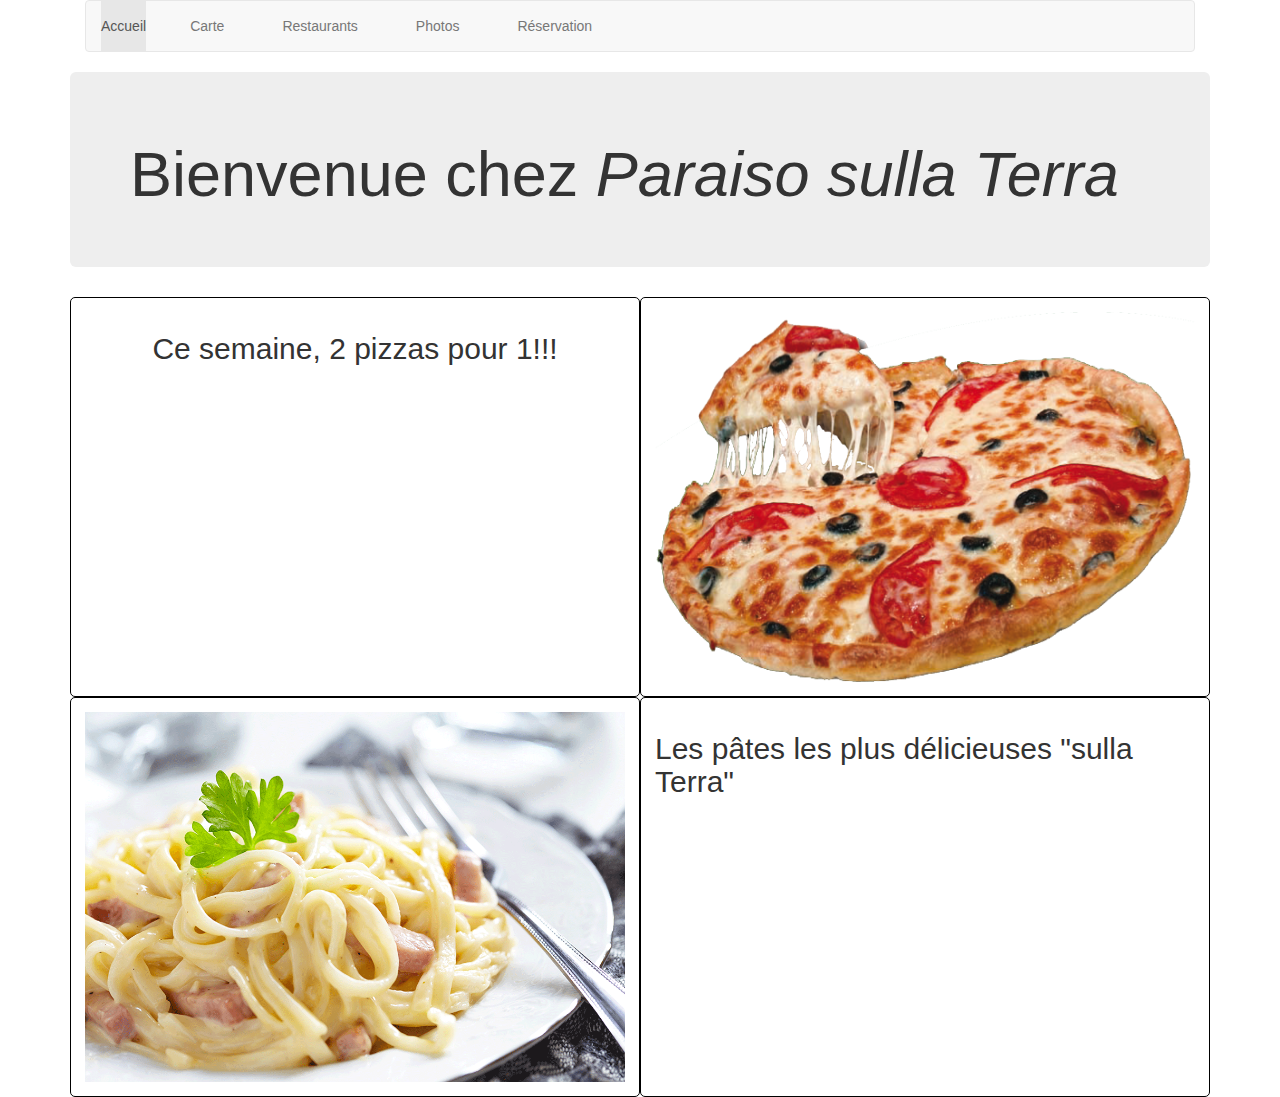
<file: index.html>
<!DOCTYPE html>
<html>
<head>
    <title>accueil</title>
    <link rel="stylesheet" type="text/css" href="style.css">
    <meta charset="utf-8">
    <link rel="stylesheet" href="https://maxcdn.bootstrapcdn.com/bootstrap/3.3.7/css/bootstrap.min.css" integrity="sha3124-BVYiiSIFeK1dGmJRAkycuHAHRg32OmUcww7on3RYdg4Va+PmSTsz/K612vbdEjh4u" crossorigin="anonymous">
    <meta name="viewport" content="width=device-width, initial-scale=1.0">
</head>
<body>

    <!-- un menu  accueil carte photos restaurants contact  -->
    <header>
        <div class="container">
            <nav class="navbar navbar-default">
                <ul class="nav navbar-nav">
                    <li class="active">
                        <a href="index.html">Accueil</a>
                    </li>
                    <li>
                        <a href="Carte.html">Carte</a>
                    </li>
                    <li>
                        <a href="Restaurants.html">Restaurants</a>
                    </li>
                    <li>
                        <a href="Photos1.html">Photos</a>
                    </li>
                    <li><a href="Contact.html">Réservation</a>
                    </li>
                </ul>
            </nav>
        </div>
    </header>

    <div class="container">
        <div class="jumbotron">
            <h1>Bienvenue chez <em>Paraiso sulla Terra</em></h1>
        </div>

        <div class="row accueil">
            <div class="col-md-6 panel-body">
                <h2>Ce semaine, 2 pizzas pour 1!!!</h2>
            </div>
            <div class="col-md-6 panel-body">
                <img src="Pictures/cheesy-pizza.png" alt="Cheesy pizza" class="img-responsive">
            </div>
        </div>

        <div class="row accueil">
        <div class="col-md-6 col-md-push-6 panel-body">
                <h2>Les pâtes les plus délicieuses "sulla Terra"</h2>
            </div>
            <div class="col-md-6 col-md-pull-6 panel-body">
                <img src="Pictures/carbonara.png" alt="Carbonara" class="img-responsive">
            </div>
        </div>
    </div>


</body>
</html>
</file>
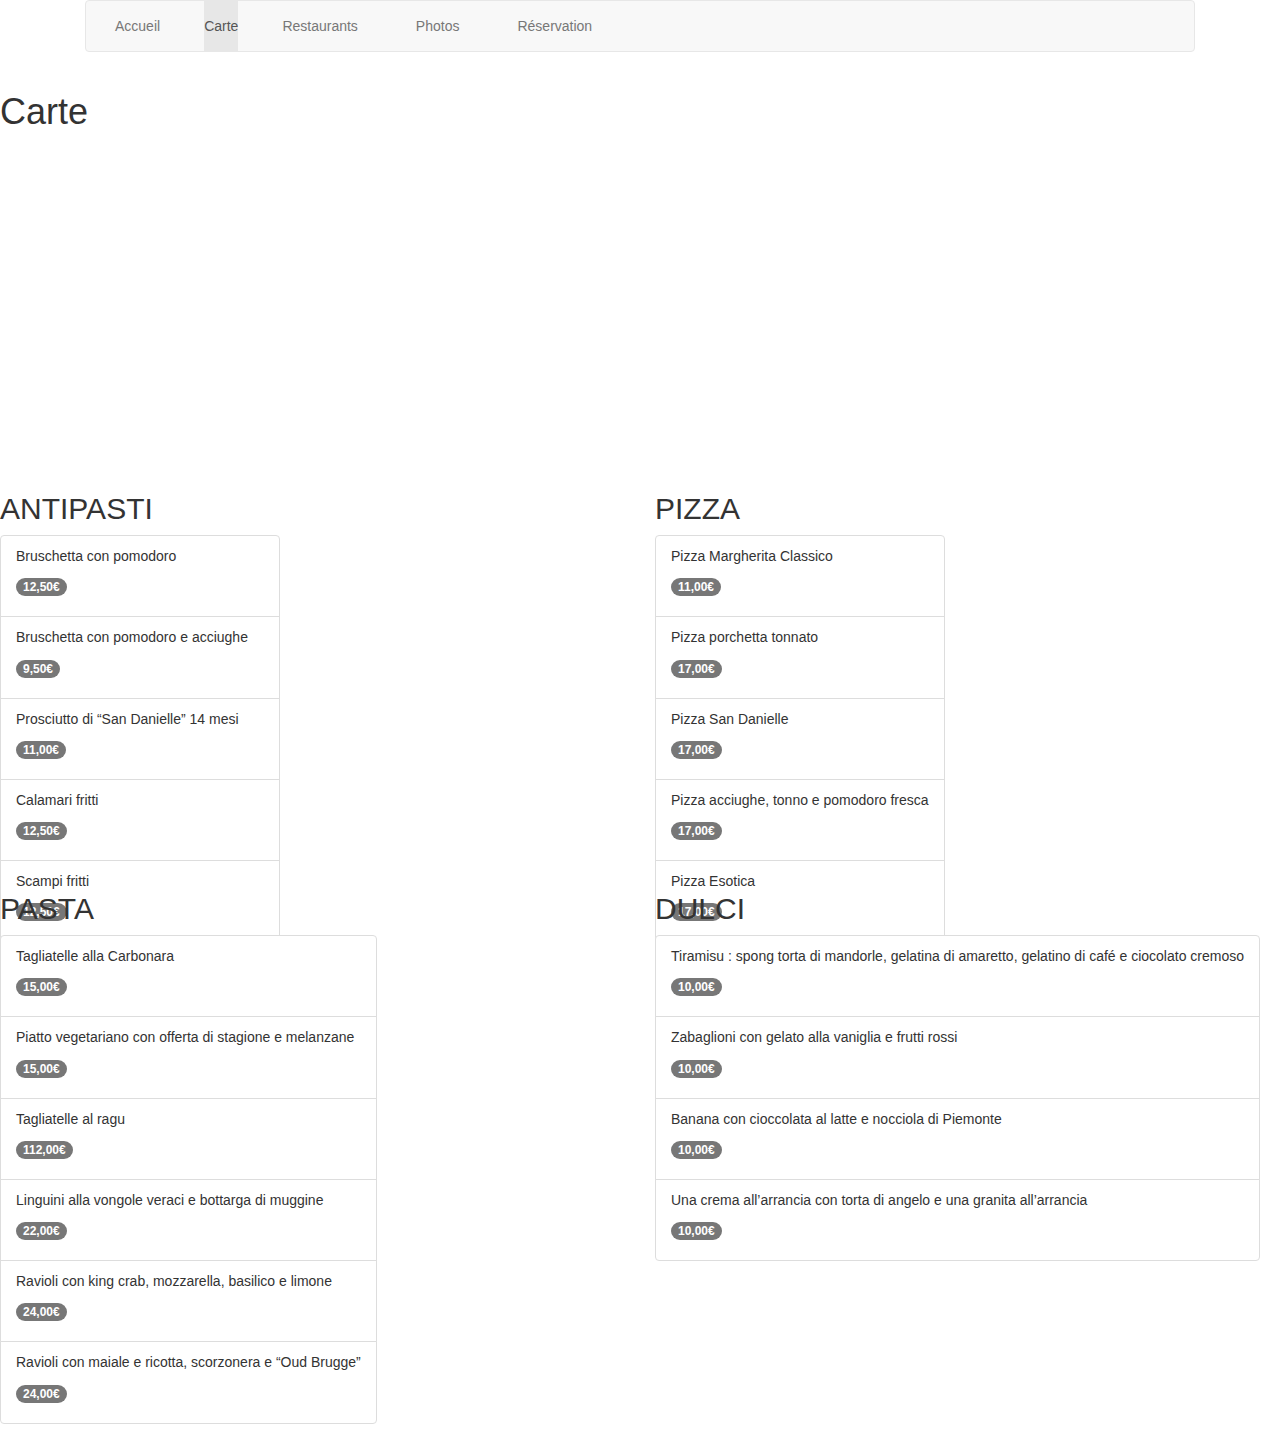
<file: Carte.html>
<!DOCTYPE html>
<html>
<head>
	<title>Carte</title>
	<link rel="stylesheet" type="text/css" href="style.css">
	<link rel="stylesheet" href="https://maxcdn.bootstrapcdn.com/bootstrap/3.3.7/css/bootstrap.min.css" integrity="sha3124-BVYiiSIFeK1dGmJRAkycuHAHRg32OmUcww7on3RYdg4Va+PmSTsz/K612vbdEjh4u" crossorigin="anonymous">
</head>
<body>
	<header>
		<!-- un menu  accueil carte photos restaurants contact  -->

		<div class="container">
			<nav class="navbar navbar-default">			
				<ul class="nav navbar-nav">
					<li>
						<a href="index.html">Accueil</a>
					</li>
					<li class="active">
						<a href="Carte.html">Carte</a>
					</li>
					<li>
						<a href="Restaurants.html">Restaurants</a>
					</li>
					<li>
						<a href="Photos1.html">Photos</a>
					</li>
					<li><a href="Contact.html">Réservation</a>
					</li>
				</ul>
			</nav>
		</div>





	</header>

		<!--Mobile
		************************************************************************************************************************************************************************************************************************************************************************************************************************************
	-->

	<div class="row title">
		<div class="col-md-6"><h1>Carte</h1></div>
	</div>

	<div class="row  antipasti">
		<div class="col-md-6">
			<div class="row">			
				
				<div class="col-md-12 list">
					<h2>ANTIPASTI</h2>
					<ul class="list-group">

						<li class="list-group-item">
							<p>Bruschetta con pomodoro</p>
							<p><span class="badge">12,50€</span></p>
						</li>
						<li class="list-group-item">
							<p>Bruschetta con pomodoro e acciughe</p>
							<p><span class="badge">9,50€</span></p>
						</li>
						<li class="list-group-item">
							<p>Prosciutto di “San Danielle” 14 mesi</p>
							<p><span class="badge">11,00€</span></p>
						</li>
						<li class="list-group-item">
							<p>Calamari fritti</p>
							<p><span class="badge">12,50€</span></p>
						</li>
						<li class="list-group-item">
							<p>Scampi fritti</p>
							<p><span class="badge">12,50€</span></p>
						</li>
						<li class="list-group-item">
							<p>Manzo affumicato e pancetta stagionata</p>
							<p><span class="badge">11,00€</span></p>
						</li>
						<li class="list-group-item">
							<p>Antipasti misto</p>
							<p><span class="badge">17,50€</span></p>
						</li>
						<li class="list-group-item">
							<p>Antipasti misto de luxe</p>
							<p><span class="badge">26,00€</span></p>
						</li>
					</ul>
				</div>
			</div>
		</div>

		<div class="col-md-6">
			
			<div class="row">
				
				<div class="col-md-12">
					<h2>PIZZA</h2>
					<ul class="list-group">

						<li class="list-group-item">
							<p>Pizza Margherita Classico</p>
							<p><span class="badge">11,00€</span></p>
						</li>
						<li class="list-group-item">
							<p>Pizza porchetta tonnato</p>
							<p><span class="badge">17,00€</span></p>
						</li>
						<li class="list-group-item">
							<p>Pizza San Danielle</p>
							<p><span class="badge">17,00€</span></p>
						</li>
						<li class="list-group-item">
							<p>Pizza acciughe, tonno e pomodoro fresca</p>
							<p><span class="badge">17,00€</span></p>
						</li>
						<li class="list-group-item">
							<p>Pizza Esotica</p>
							<p><span class="badge">17,00€</span></p>
						</li>
						<li class="list-group-item">
							<p>Pizza Quattro Formaggi</p>
							<p><span class="badge">17,00€</span></p>
						</li>
					</ul>
				</div>
			</div>
		</div>
	</div>

	<div class="row pasta">
		<div class="col-md-6">
			
			<div class="row">
				
				<div class="col-md-12">
					<h2>PASTA</h2>
					<ul class="list-group">

						<li class="list-group-item">
							<p>Tagliatelle alla Carbonara</p>
							<p><span class="badge">15,00€</span></p>
						</li>
						<li class="list-group-item">
							<p>Piatto vegetariano con offerta di stagione e melanzane</p>
							<p><span class="badge">15,00€</span></p>
						</li>
						<li class="list-group-item">
							<p>Tagliatelle al ragu</p>
							<p><span class="badge">112,00€</span></p>
						</li>
						<li class="list-group-item">
							<p>Linguini alla vongole veraci e bottarga di muggine</p>
							<p><span class="badge">22,00€</span></p>
						</li>
						<li class="list-group-item">
							<p>Ravioli con king crab, mozzarella, basilico e limone</p>
							<p><span class="badge">24,00€</span></p>
						</li>
						<li class="list-group-item">
							<p>Ravioli con maiale e ricotta, scorzonera e “Oud Brugge”</p>
							<p><span class="badge">24,00€</span></p>
						</li>
					</ul>
				</div>
			</div>
		</div>

		<div class="col-md-6">
			
			<div class="row">
				<div class="col-md-12">
					<h2>DULCI</h2>
					<ul class="list-group">
						<li class="list-group-item">
							<p>Tiramisu : spong torta di mandorle, gelatina di amaretto, gelatino di café e ciocolato cremoso</p>
							<p><span class="badge">10,00€</span></p>
						</li>
						<li class="list-group-item">
							<p>Zabaglioni con gelato alla vaniglia e frutti rossi</p>
							<p><span class="badge">10,00€</span></p>
						</li>
						<li class="list-group-item">
							<p>Banana con cioccolata al latte e nocciola di Piemonte</p>
							<p><span class="badge">10,00€</span></p>
						</li>
						<li class="list-group-item">
							<p>Una crema all’arrancia con torta di angelo e una granita all’arrancia</p>
							<p><span class="badge">10,00€</span></p>
						</li>
					</ul>
				</div>
			</div>
		</div>				
	</div>
</div>
</body>
</html>
</file>
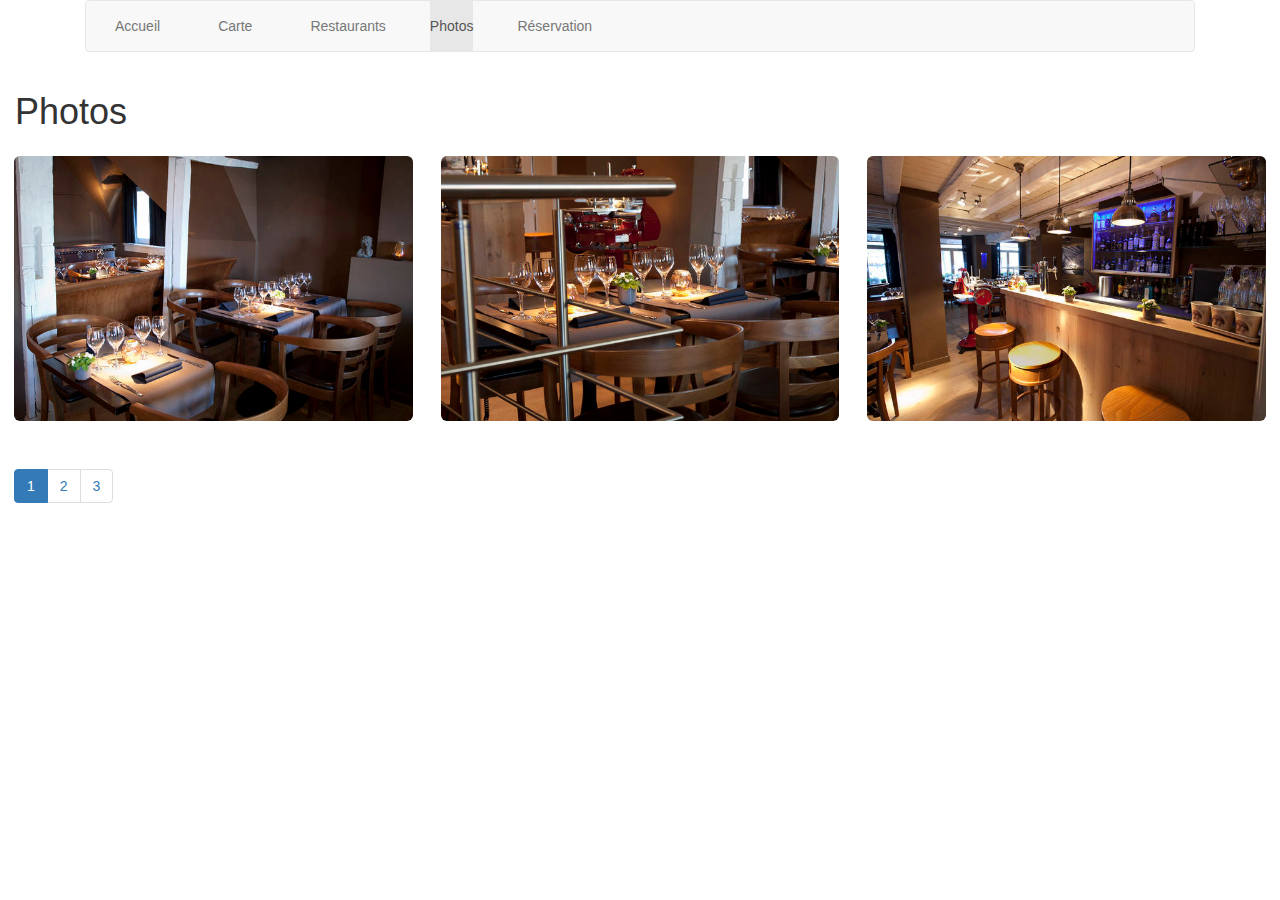
<file: Photos1.html>
<!DOCTYPE html>
<html>
<head>
	<title>Photos</title>
	<link rel="stylesheet" type="text/css" href="style.css">
	<meta charset="utf-8">
	<link rel="stylesheet" href="https://maxcdn.bootstrapcdn.com/bootstrap/3.3.7/css/bootstrap.min.css" integrity="sha3124-BVYiiSIFeK1dGmJRAkycuHAHRg32OmUcww7on3RYdg4Va+PmSTsz/K612vbdEjh4u" crossorigin="anonymous">
</head>
<body>

	<!-- un menu  accueil carte photos restaurants contact  -->
	<header>
		<div class="container">
			<nav class="navbar navbar-default">
				<ul class="nav navbar-nav">
					<li>
						<a href="index.html">Accueil</a>
					</li>
					<li>
						<a href="Carte.html">Carte</a>
					</li>
					<li>
						<a href="Restaurants.html">Restaurants</a>
					</li>
					<li class="active">
						<a href="Photos1.html">Photos</a>
					</li>
					<li><a href="Contact.html">Réservation</a>
					</li>
				</ul>
			</nav>
		</div>
	</header>

	<div class="container-fluid">
		<div class="row">
			<div class="col-xs-12 col-md-12"><h1>Photos</h1></div>
		</div>
		<div class="row photos">
			<div class="col-md-4">
				<img src="Pictures/Photo1.jpg" class="img-responsive img-rounded">
			</div>
			<div class="col-md-4">
				<img src="Pictures/Photo2.jpg" class="img-responsive img-rounded">
			</div>
			<div class="col-md-4">
				<img src="Pictures/Photo3.jpg" class="img-responsive img-rounded">
			</div>
		</div>

		<div class="row">
			<ul class="pagination">
				<li class="active"><a href="Photos1.html">1</a></li>
				<li><a href="Photos2.html">2</a></li>
				<li><a href="Photos3.html">3</a></li>
			</ul>
		</div>
	</div>
</body>
</html>
</file>
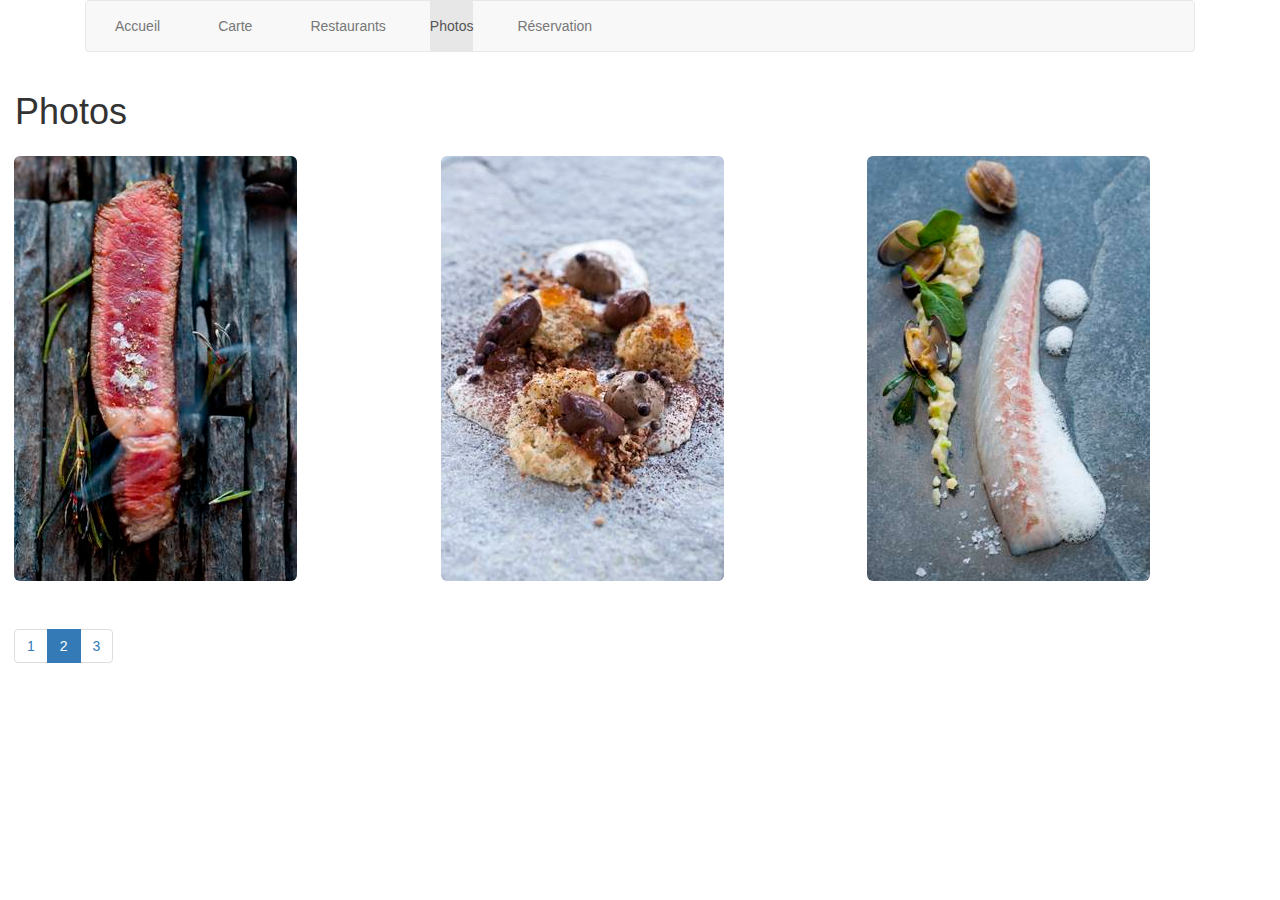
<file: Photos2.html>
<!DOCTYPE html>
<html>
<head>
	<title>Photos</title>
	<link rel="stylesheet" type="text/css" href="style.css">
	<meta charset="utf-8">
	<link rel="stylesheet" href="https://maxcdn.bootstrapcdn.com/bootstrap/3.3.7/css/bootstrap.min.css" integrity="sha3124-BVYiiSIFeK1dGmJRAkycuHAHRg32OmUcww7on3RYdg4Va+PmSTsz/K612vbdEjh4u" crossorigin="anonymous">
</head>
<body>

	<!-- un menu  accueil carte photos restaurants contact  -->
	<header>
		<div class="container">
			<nav class="navbar navbar-default">
				<ul class="nav navbar-nav">
					<li>
						<a href="index.html">Accueil</a>
					</li>
					<li>
						<a href="Carte.html">Carte</a>
					</li>
					<li>
						<a href="Restaurants.html">Restaurants</a>
					</li>
					<li class="active">
						<a href="Photos1.html">Photos</a>
					</li>
					<li><a href="Contact.html">Réservation</a>
					</li>
				</ul>
			</nav>
		</div>
	</header>

	<div class="container-fluid">
		<div class="row">
			<div class="col-xs-12 col-md-12"><h1>Photos</h1></div>
		</div>
		<div class="row photos">
			<div class="col-md-4">
				<img src="Pictures/Photo4.jpg" class="img-responsive img-rounded">
			</div>
			<div class="col-md-4">
				<img src="Pictures/Photo5.jpg" class="img-responsive img-rounded">
			</div>
			<div class="col-md-4">
				<img src="Pictures/Photo6.jpg" class="img-responsive img-rounded">
			</div>
		</div>

		<div class="row">
			<ul class="pagination">
				<li><a href="Photos1.html">1</a></li>
				<li class="active"><a href="Photos2.html">2</a></li>
				<li><a href="Photos3.html">3</a></li>
			</ul>
		</div>
	</div>
</body>
</html>
</file>
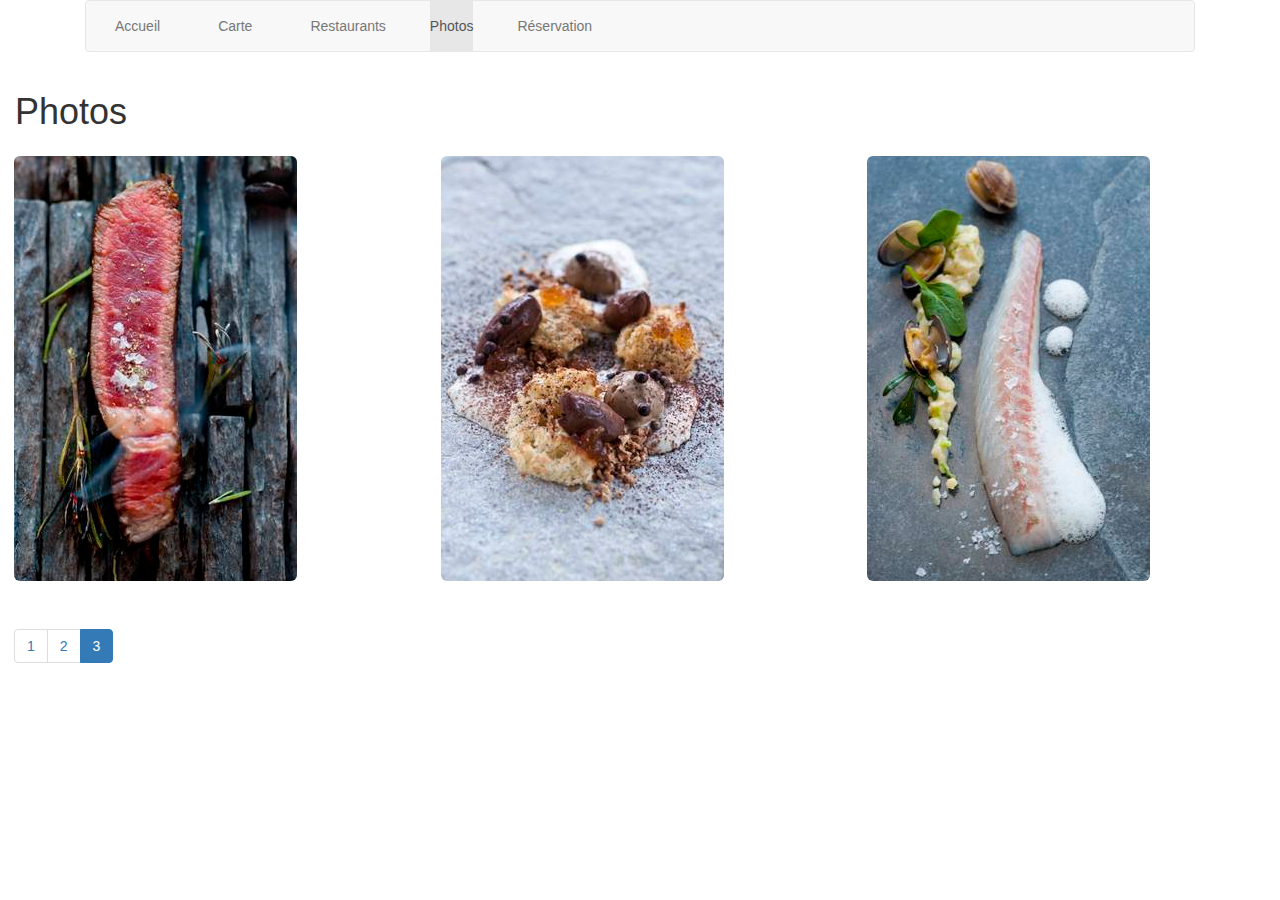
<file: Photos3.html>
<!DOCTYPE html>
<html>
<head>
	<title>Photos</title>
	<link rel="stylesheet" type="text/css" href="style.css">
	<meta charset="utf-8">
	<link rel="stylesheet" href="https://maxcdn.bootstrapcdn.com/bootstrap/3.3.7/css/bootstrap.min.css" integrity="sha3124-BVYiiSIFeK1dGmJRAkycuHAHRg32OmUcww7on3RYdg4Va+PmSTsz/K612vbdEjh4u" crossorigin="anonymous">
</head>
<body>

	<!-- un menu  accueil carte photos restaurants contact  -->
	<header>
		<div class="container">
			<nav class="navbar navbar-default">
				<ul class="nav navbar-nav">
					<li>
						<a href="index.html">Accueil</a>
					</li>
					<li>
						<a href="Carte.html">Carte</a>
					</li>
					<li>
						<a href="Restaurants.html">Restaurants</a>
					</li>
					<li class="active">
						<a href="Photos1.html">Photos</a>
					</li>
					<li><a href="Contact.html">Réservation</a>
					</li>
				</ul>
			</nav>
		</div>
	</header>

	<div class="container-fluid">
		<div class="row">
			<div class="col-xs-12 col-md-12"><h1>Photos</h1></div>
		</div>
		<div class="row photos">
			<div class="col-md-4">
				<img src="Pictures/Photo4.jpg" class="img-responsive img-rounded">
			</div>
			<div class="col-md-4">
				<img src="Pictures/Photo5.jpg" class="img-responsive img-rounded">
			</div>
			<div class="col-md-4">
				<img src="Pictures/Photo6.jpg" class="img-responsive img-rounded">
			</div>
		</div>

		<div class="row">
			<ul class="pagination">
				<li><a href="Photos1.html">1</a></li>
				<li><a href="Photos2.html">2</a></li>
				<li class="active"><a href="Photos3.html">3</a></li>
			</ul>
		</div>
	</div>
</body>
</html>
</file>
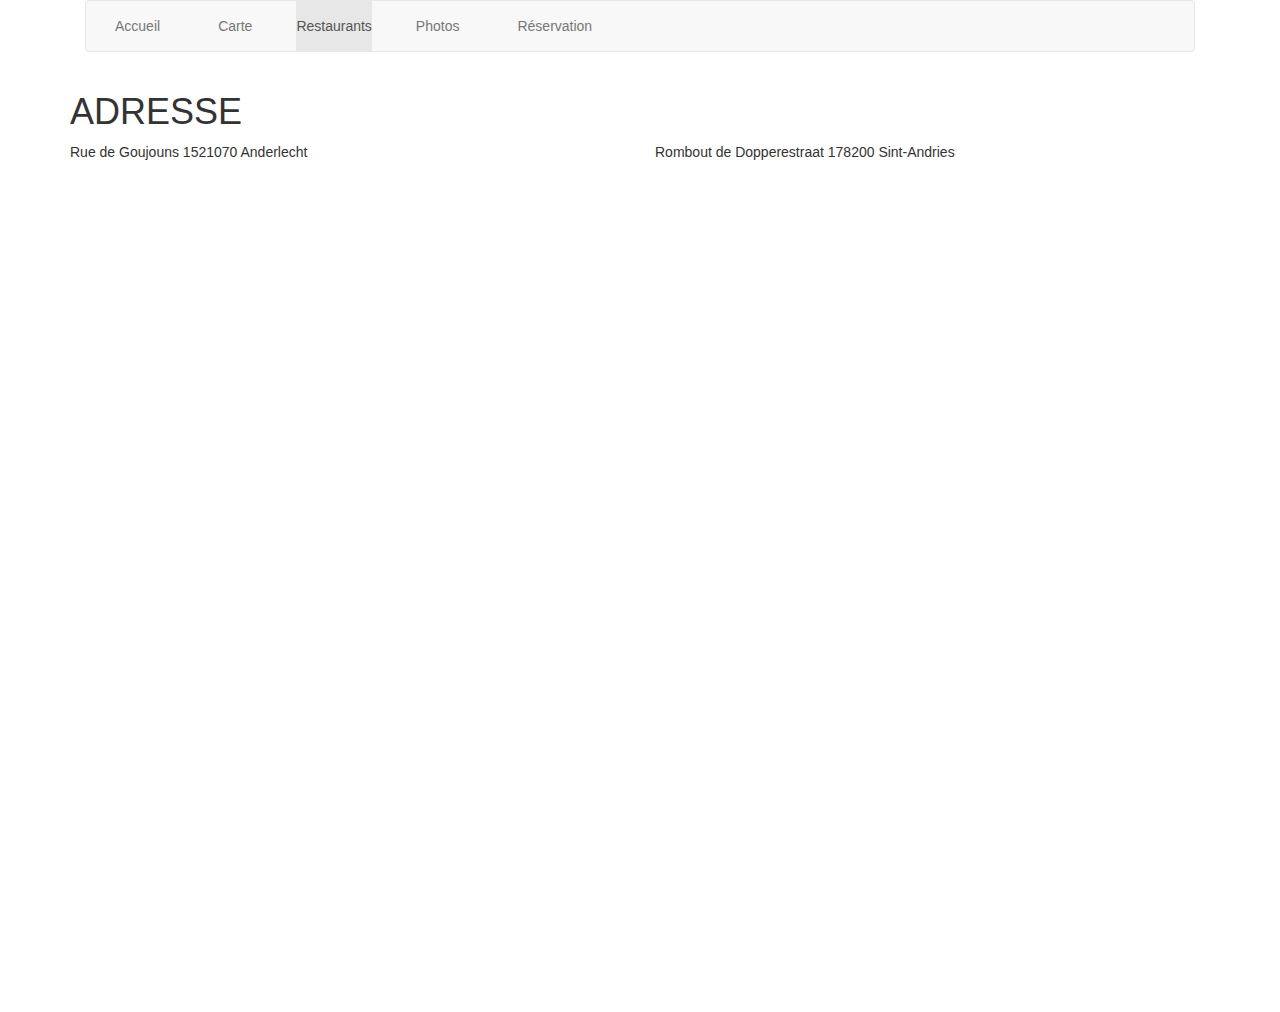
<file: Restaurants.html>
<!DOCTYPE html>
<html>
<head>
	<title>Restaurant</title>
	<link rel="stylesheet" type="text/css" href="style.css">
	<meta charset="utf-8">
	<link rel="stylesheet" href="https://maxcdn.bootstrapcdn.com/bootstrap/3.3.7/css/bootstrap.min.css" integrity="sha3124-BVYiiSIFeK1dGmJRAkycuHAHRg32OmUcww7on3RYdg4Va+PmSTsz/K612vbdEjh4u" crossorigin="anonymous">
	<meta name="viewport" content="width=device-width, initial-scale=1.0">
</head>
<body>

	<!-- un menu  accueil carte photos restaurants contact  -->
	<header>
		<div class="container">
			<nav class="navbar navbar-default">
				<ul class="nav navbar-nav">
					<li>
						<a href="index.html">Accueil</a>
					</li>
					<li>
						<a href="Carte.html">Carte</a>
					</li>
					<li class="active">
						<a href="Restaurants.html">Restaurants</a>
					</li>
					<li>
						<a href="Photos1.html">Photos</a>
					</li>
					<li><a href="Contact.html">Réservation</a>
					</li>
				</ul>
			</nav>
		</div>
	</header>
	
	<div class="container">
	<h1>ADRESSE</h1>
		<div class="row">
			<div class="col-md-6 col-xs-12">
				<p>Rue de Goujouns 152</p>
				<p>1070 Anderlecht</p>
			</div>
			<div class="col-md-6 hidden-xs">
				<p>Rombout de Dopperestraat 17</p>
				<p>8200 Sint-Andries</p>
			</div>	
		</div>

		<div class="row">
			<div class="col-md-6 col-xs-12" id="googleMap">
				<iframe src="https://www.google.com/maps/embed?pb=!1m18!1m12!1m3!1d2519.9326358050503!2d4.319498851408086!3d50.83241167942944!2m3!1f0!2f0!3f0!3m2!1i1024!2i768!4f13.1!3m3!1m2!1s0x47c3c41720c438ad%3A0xd5b7cf2dfb61ec2a!2sRue+des+Goujons+152%2C+1070+Anderlecht!5e0!3m2!1sen!2sbe!4v1495180507629" width="90%" height="450" frameborder="0" style="border:0" allowfullscreen></iframe>
			</div>
			<div class="col-md-6 hidden-xs">
				<iframe src="https://www.google.com/maps/embed?pb=!1m18!1m12!1m3!1d2500.587102844548!2d3.165650215807792!3d51.18983267958415!2m3!1f0!2f0!3f0!3m2!1i1024!2i768!4f13.1!3m3!1m2!1s0x47c35164a4493a6f%3A0x39a9f388fc879bf0!2sRombout+de+Dopperestraat+17%2C+8200+Brugge!5e0!3m2!1sen!2sbe!4v1495180953601" width="90%" height="450" frameborder="0" style="border:0" allowfullscreen></iframe>
			</div>
		</div>

		<div class="row mobile">
			<div class="col-xs-12 hidden-md hidden-sm hidden-lg">
				<p>Rombout de Dopperestraat 17</p>
				<p>8200 Sint-Andries</p>
			</div>
			<div class="col-xs-12 hidden-md hidden-sm hidden-lg">
				<iframe src="https://www.google.com/maps/embed?pb=!1m18!1m12!1m3!1d2500.587102844548!2d3.165650215807792!3d51.18983267958415!2m3!1f0!2f0!3f0!3m2!1i1024!2i768!4f13.1!3m3!1m2!1s0x47c35164a4493a6f%3A0x39a9f388fc879bf0!2sRombout+de+Dopperestraat+17%2C+8200+Brugge!5e0!3m2!1sen!2sbe!4v1495180953601" width="90%" height="450" frameborder="0" style="border:0" allowfullscreen></iframe>
			</div>

		</div>
	</div>


</body>
</html>
</file>
<file: style.css>
/*HEADER*/

.navbar-nav>li>a {
	margin-left: 14px;
    margin-right: 14px;
}



/*Accueil*/

.accueil div {
	border-radius: 5px;
	border: solid 1px black;
	justify-content: center;
	height: 100%;
	padding: 1em;
}

.accueil {
	margin-left: 0 !important;
	margin-right: 0 !important;
}

@media (min-width: 992px) {
.col-md-6 {
	height: 400px !important;
	display: flex !important;
	
}

/*.active {
	width: 100%;
}*/


/*PHOTOS*/


div ul {
	list-style-type: none;
}

.photos div, ul.pagination {
	padding: 1em;
}


/*RESTAURANT*/

.mobile {
	margin-top: 5em;
}

iframe {
	border-radius: 5px;
	border: solid 1px black;
}

.navbar-default .navbar-nav>.active>a, .navbar-default {
	padding-left: 0;
	padding-right: 0; 
	margin-left: 15px;
	margin-right: 15px;
	background-color: red;
}
</file>
